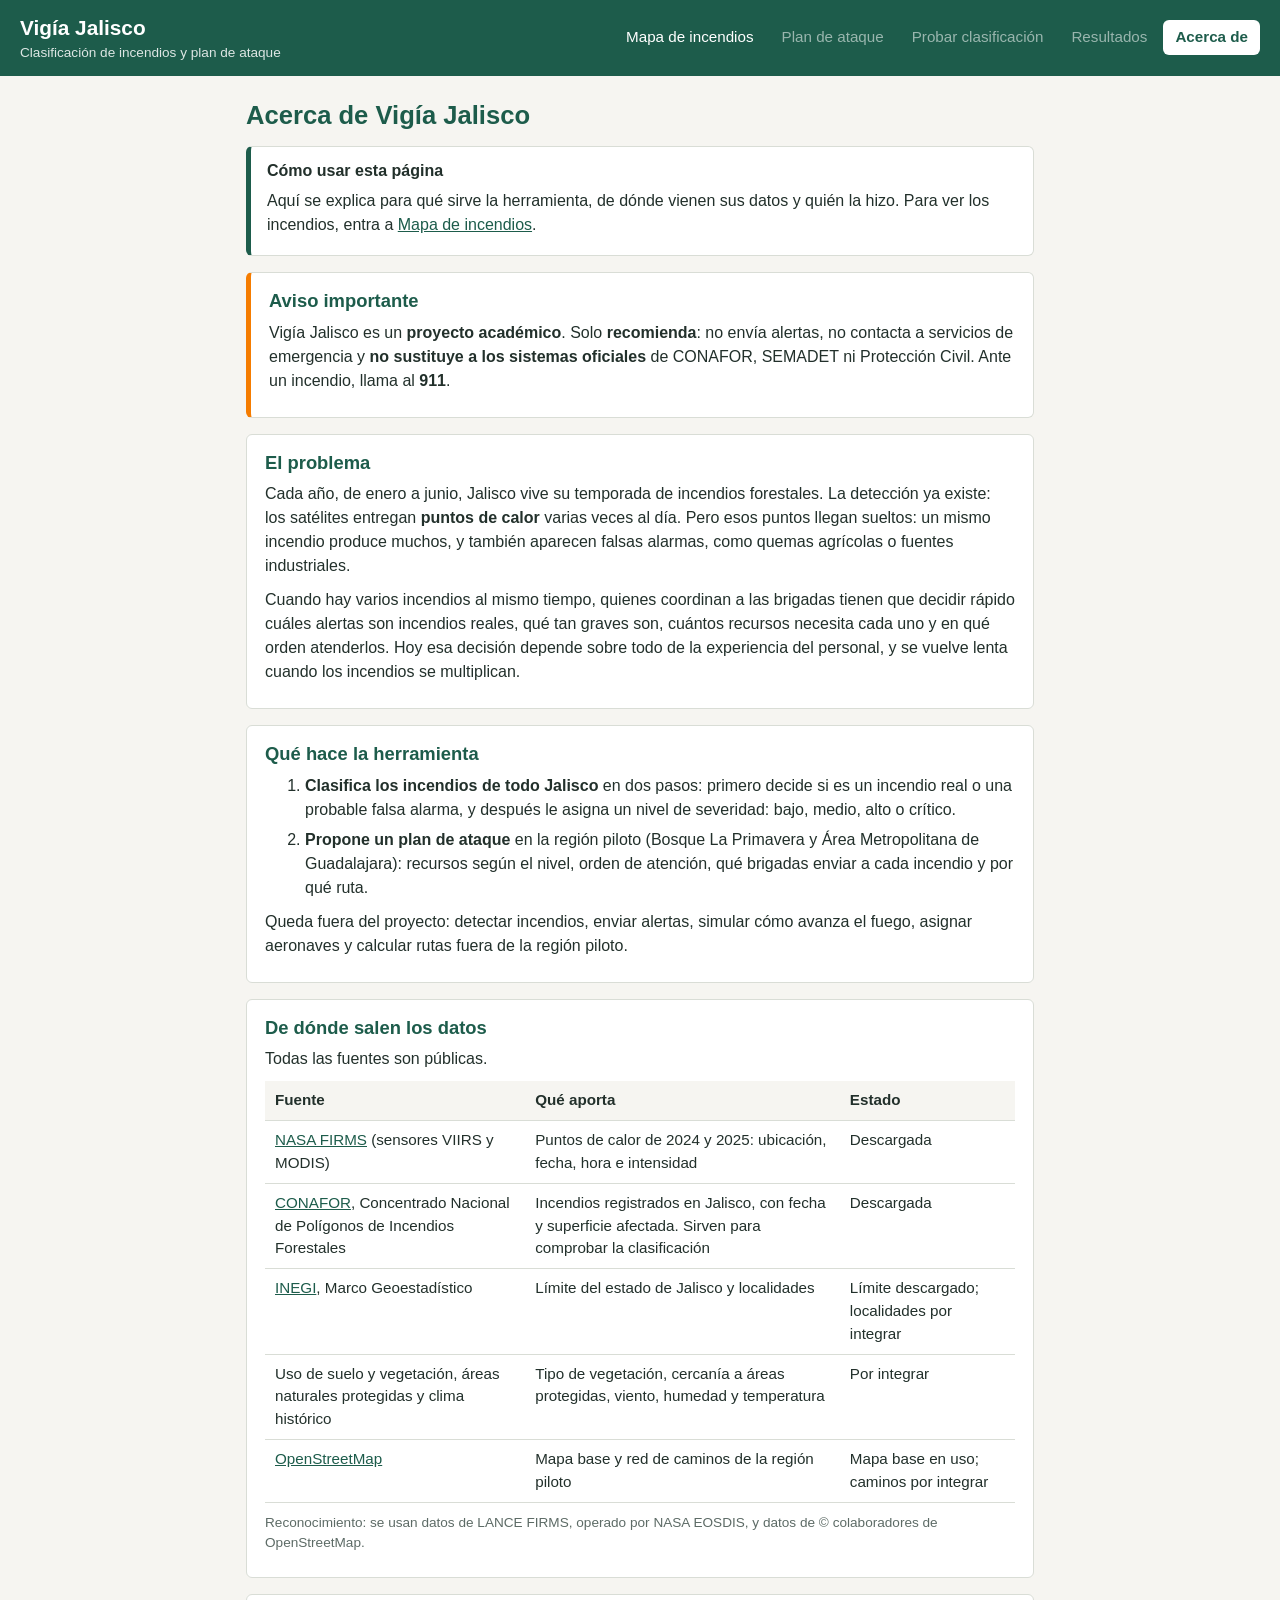
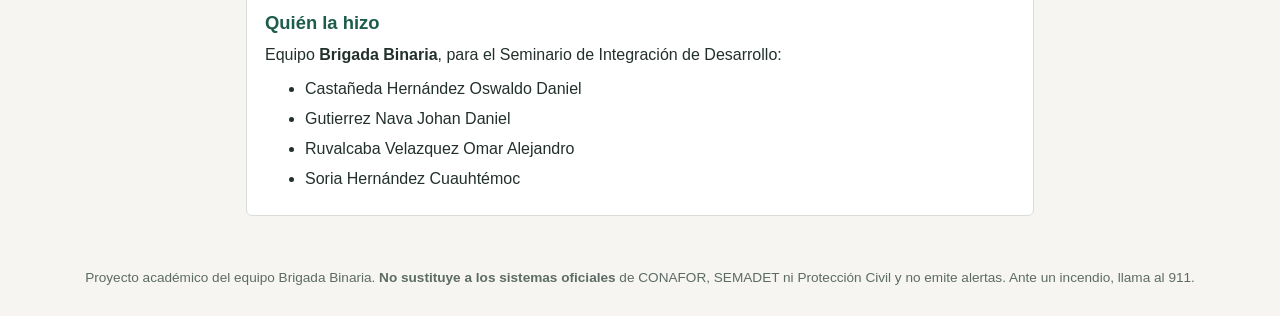
<file: web/acerca.html>
<!DOCTYPE html>
<!--
  web/acerca.html · Página "Acerca de" (versión 1)
  Qué hace:  explica el problema, qué hace la herramienta, de dónde salen los datos,
             quién la hizo y cómo se usó la inteligencia artificial.
  Qué usa:   css/estilos.css y js/comun.js (para dibujar el menú).
  Cómo se prueba: abrir este archivo en el navegador; debe verse el menú y el texto.
-->
<html lang="es">
<head>
  <meta charset="utf-8">
  <meta name="viewport" content="width=device-width, initial-scale=1">
  <title>Acerca de · Vigía Jalisco</title>
  <link rel="stylesheet" href="css/estilos.css">
</head>
<body>

  <header class="encabezado">
    <a class="marca" href="index.html">
      <span class="marca-nombre">Vigía Jalisco</span>
      <span class="marca-lema">Clasificación de incendios y plan de ataque</span>
    </a>
    <!-- El menú lo llena js/comun.js -->
    <nav class="menu" id="menu" aria-label="Páginas del sitio"></nav>
  </header>

  <main class="contenido contenido-texto">

    <h1>Acerca de Vigía Jalisco</h1>

    <section class="ayuda">
      <h2>Cómo usar esta página</h2>
      <p>
        Aquí se explica para qué sirve la herramienta, de dónde vienen sus datos y quién la hizo.
        Para ver los incendios, entra a <a href="index.html">Mapa de incendios</a>.
      </p>
    </section>

    <section class="tarjeta aviso-oficial">
      <h2>Aviso importante</h2>
      <p>
        Vigía Jalisco es un <strong>proyecto académico</strong>. Solo <strong>recomienda</strong>:
        no envía alertas, no contacta a servicios de emergencia y
        <strong>no sustituye a los sistemas oficiales</strong> de CONAFOR, SEMADET ni Protección Civil.
        Ante un incendio, llama al <strong>911</strong>.
      </p>
    </section>

    <section class="tarjeta">
      <h2>El problema</h2>
      <p>
        Cada año, de enero a junio, Jalisco vive su temporada de incendios forestales. La detección
        ya existe: los satélites entregan <strong>puntos de calor</strong> varias veces al día.
        Pero esos puntos llegan sueltos: un mismo incendio produce muchos, y también aparecen
        falsas alarmas, como quemas agrícolas o fuentes industriales.
      </p>
      <p>
        Cuando hay varios incendios al mismo tiempo, quienes coordinan a las brigadas tienen que decidir
        rápido cuáles alertas son incendios reales, qué tan graves son, cuántos recursos necesita
        cada uno y en qué orden atenderlos. Hoy esa decisión depende sobre todo de la experiencia
        del personal, y se vuelve lenta cuando los incendios se multiplican.
      </p>
    </section>

    <section class="tarjeta">
      <h2>Qué hace la herramienta</h2>
      <ol>
        <li>
          <strong>Clasifica los incendios de todo Jalisco</strong> en dos pasos: primero decide si
          es un incendio real o una probable falsa alarma, y después le asigna un nivel de
          severidad: bajo, medio, alto o crítico.
        </li>
        <li>
          <strong>Propone un plan de ataque</strong> en la región piloto (Bosque La Primavera y Área
          Metropolitana de Guadalajara): recursos según el nivel, orden de atención, qué brigadas
          enviar a cada incendio y por qué ruta.
        </li>
      </ol>
      <p>
        Queda fuera del proyecto: detectar incendios, enviar alertas, simular cómo avanza el fuego,
        asignar aeronaves y calcular rutas fuera de la región piloto.
      </p>
    </section>

    <section class="tarjeta">
      <h2>De dónde salen los datos</h2>
      <p>Todas las fuentes son públicas.</p>
      <div class="tabla-deslizable">
        <table class="tabla">
          <thead>
            <tr><th>Fuente</th><th>Qué aporta</th><th>Estado</th></tr>
          </thead>
          <tbody>
            <tr>
              <td><a href="https://firms.modaps.eosdis.nasa.gov/">NASA FIRMS</a> (sensores VIIRS y MODIS)</td>
              <td>Puntos de calor de 2024 y 2025: ubicación, fecha, hora e intensidad</td>
              <td>Descargada</td>
            </tr>
            <tr>
              <td><a href="https://idefor.cnf.gob.mx/">CONAFOR</a>, Concentrado Nacional de Polígonos de Incendios Forestales</td>
              <td>Incendios registrados en Jalisco, con fecha y superficie afectada. Sirven para comprobar la clasificación</td>
              <td>Descargada</td>
            </tr>
            <tr>
              <td><a href="https://www.inegi.org.mx/">INEGI</a>, Marco Geoestadístico</td>
              <td>Límite del estado de Jalisco y localidades</td>
              <td>Límite descargado; localidades por integrar</td>
            </tr>
            <tr>
              <td>Uso de suelo y vegetación, áreas naturales protegidas y clima histórico</td>
              <td>Tipo de vegetación, cercanía a áreas protegidas, viento, humedad y temperatura</td>
              <td>Por integrar</td>
            </tr>
            <tr>
              <td><a href="https://www.openstreetmap.org/copyright">OpenStreetMap</a></td>
              <td>Mapa base y red de caminos de la región piloto</td>
              <td>Mapa base en uso; caminos por integrar</td>
            </tr>
          </tbody>
        </table>
      </div>
      <p class="nota">
        Reconocimiento: se usan datos de LANCE FIRMS, operado por NASA EOSDIS, y datos de
        © colaboradores de OpenStreetMap.
      </p>
    </section>

    <section class="tarjeta">
      <h2>Quién la hizo</h2>
      <p>
        Equipo <strong>Brigada Binaria</strong>, para el Seminario de Integración de Desarrollo:
      </p>
      <ul>
        <li>Castañeda Hernández Oswaldo Daniel</li>
        <li>Gutierrez Nava Johan Daniel</li>
        <li>Ruvalcaba Velazquez Omar Alejandro</li>
        <li>Soria Hernández Cuauhtémoc</li>
      </ul>
    </section>

  </main>

  <footer class="pie">
    Proyecto académico del equipo Brigada Binaria. <strong>No sustituye a los sistemas oficiales</strong>
    de CONAFOR, SEMADET ni Protección Civil y no emite alertas. Ante un incendio, llama al 911.
  </footer>

  <script src="js/comun.js"></script>
  <script>
    // Lo único que hace esta página con código es dibujar el menú.
    dibujarMenu();
  </script>
</body>
</html>
</file>
<file: web/css/estilos.css>
/*
  estilos.css · Estilos compartidos por todas las páginas de Vigía Jalisco (versión 4)
  Qué hace: define colores, tipografía, el encabezado con el menú, el recuadro de ayuda,
            las tarjetas de texto, las tablas, los avisos, el mapa, la leyenda y el pie de página.
  Lo usan:  todas las páginas de web/ con <link rel="stylesheet" href="css/estilos.css">
  Cómo se prueba: abrir web/index.html en computadora y en celular (o achicar la ventana).
*/

/* ---------- Colores del sitio (se definen una vez y se reutilizan) ---------- */
:root {
  --verde-oscuro: #1d5c4b;     /* encabezado y títulos */
  --fondo: #f6f5f1;            /* fondo de la página */
  --tarjeta: #ffffff;          /* fondo de los recuadros */
  --texto: #22302b;
  --texto-suave: #5d6b66;
  --borde: #d9ddd6;

  /* Un color por nivel de severidad: de verde (bajo) a rojo oscuro (crítico).
     El gris es para las probables falsas alarmas. */
  --nivel-bajo: #4caf50;
  --nivel-medio: #f2c200;
  --nivel-alto: #f57c00;
  --nivel-critico: #c62828;
  --nivel-falsa: #9e9e9e;
}

/* ---------- Base ---------- */
* {
  box-sizing: border-box;      /* el ancho de cada caja incluye su relleno y su borde */
}

body {
  margin: 0;
  font-family: "Segoe UI", Roboto, Arial, sans-serif;
  font-size: 16px;
  line-height: 1.5;
  color: var(--texto);
  background: var(--fondo);
}

h1 {
  margin: 0 0 12px;
  font-size: 1.6rem;
  color: var(--verde-oscuro);
}

h2 {
  margin: 0 0 6px;
  font-size: 1rem;
}

/* ---------- Encabezado y menú ---------- */
.encabezado {
  display: flex;
  flex-wrap: wrap;             /* en pantallas angostas el menú baja a otra línea */
  align-items: center;
  justify-content: space-between;
  gap: 8px 24px;
  padding: 12px 20px;
  background: var(--verde-oscuro);
  color: #ffffff;
}

.marca {
  color: #ffffff;
  text-decoration: none;
}

.marca-nombre {
  display: block;
  font-size: 1.3rem;
  font-weight: 700;
}

.marca-lema {
  display: block;
  font-size: 0.85rem;
  opacity: 0.85;
}

.menu {
  display: flex;
  flex-wrap: wrap;
  gap: 4px;
}

.menu a,
.menu span {
  padding: 6px 12px;
  border-radius: 6px;
  font-size: 0.95rem;
}

.menu a {
  color: #ffffff;
  text-decoration: none;
}

.menu a:hover {
  background: rgba(255, 255, 255, 0.15);
}

/* Página en la que estamos */
.menu .menu-actual {
  background: #ffffff;
  color: var(--verde-oscuro);
  font-weight: 600;
}

/* Páginas que todavía no existen: se ven apagadas y no se pueden abrir */
.menu-pendiente {
  color: rgba(255, 255, 255, 0.55);
  cursor: not-allowed;
}

/* ---------- Contenido ---------- */
.contenido {
  max-width: 1100px;
  margin: 0 auto;
  padding: 20px 16px;
}

/* Recuadro "Cómo usar esta página" */
.ayuda {
  margin-bottom: 16px;
  padding: 12px 16px;
  background: var(--tarjeta);
  border: 1px solid var(--borde);
  border-left: 5px solid var(--verde-oscuro);
  border-radius: 6px;
}

.ayuda p {
  margin: 0 0 6px;
}

.aviso-construccion {
  color: var(--texto-suave);
  font-style: italic;
}

/* ---------- Páginas de texto (por ejemplo "Acerca de") ---------- */

/* Columna más angosta para que el texto se lea cómodo */
.contenido-texto {
  max-width: 820px;
}

a {
  color: var(--verde-oscuro);
}

/* Recuadro blanco para cada sección de texto */
.tarjeta {
  margin-bottom: 16px;
  padding: 14px 18px;
  background: var(--tarjeta);
  border: 1px solid var(--borde);
  border-radius: 6px;
}

.tarjeta h2 {
  font-size: 1.15rem;
  color: var(--verde-oscuro);
}

.tarjeta p,
.tarjeta ul,
.tarjeta ol {
  margin: 0 0 10px;
}

.tarjeta li {
  margin-bottom: 6px;
}

/* El aviso de que no sustituye a los sistemas oficiales resalta con borde naranja */
.aviso-oficial {
  border-left: 5px solid var(--nivel-alto);
}

.nota {
  font-size: 0.85rem;
  color: var(--texto-suave);
}

/* Mensaje que se muestra cuando algo falla (por ejemplo, si no cargan los datos) */
.aviso {
  padding: 10px 14px;
  background: #fff4e0;
  border: 1px solid var(--nivel-alto);
  border-radius: 6px;
}

/* ---------- Tablas ---------- */

/* En el celular la tabla se desliza de lado en vez de salirse de la pantalla */
.tabla-deslizable {
  overflow-x: auto;
  margin-bottom: 10px;
}

.tabla {
  width: 100%;
  border-collapse: collapse;
  font-size: 0.95rem;
}

.tabla th,
.tabla td {
  padding: 8px 10px;
  border-bottom: 1px solid var(--borde);
  text-align: left;
  vertical-align: top;
}

.tabla th {
  background: var(--fondo);
}

/* ---------- Mapa ---------- */
.mapa {
  height: 62vh;                /* 62 % del alto de la pantalla */
  min-height: 340px;
  border: 1px solid var(--borde);
  border-radius: 6px;
  background: #e8ebe6;         /* se ve mientras cargan las imágenes del mapa */
}

/* ---------- Controles (año, día y botones) ---------- */
.controles {
  display: flex;
  flex-wrap: wrap;             /* en el celular los controles bajan a otra línea */
  align-items: center;
  gap: 8px 14px;
  margin-bottom: 10px;
}

.controles label {
  display: flex;
  align-items: center;
  gap: 6px;
  font-weight: 600;
}

.controles select,
.controles input,
.controles button {
  padding: 6px 10px;
  font: inherit;               /* misma letra que el resto de la página */
  border: 1px solid var(--borde);
  border-radius: 6px;
  background: var(--tarjeta);
  color: var(--texto);
}

.controles button {
  cursor: pointer;
}

.controles button:hover {
  background: var(--verde-oscuro);
  color: #ffffff;
}

/* Renglón que dice cuántos incendios se muestran (o avisa si algo falló) */
#estado-datos {
  margin: 0 0 12px;
}

/* Ficha que aparece al hacer clic en un incendio */
.ficha {
  font-size: 0.9rem;
  line-height: 1.4;
}

.ficha ul {
  margin: 6px 0 0;
  padding-left: 18px;
}

/* ---------- Leyenda de niveles ---------- */
.leyenda {
  display: flex;
  flex-wrap: wrap;
  align-items: center;
  gap: 6px 18px;
  margin: 12px 0;
  font-size: 0.95rem;
}

/* Cuando la leyenda trae casillas, toda la etiqueta se puede tocar */
label.leyenda-item {
  cursor: pointer;
}

.leyenda-titulo {
  font-weight: 600;
}

.leyenda-item {
  display: flex;
  align-items: center;
  gap: 6px;
}

/* Circulito de color */
.punto {
  display: inline-block;
  width: 14px;
  height: 14px;
  border-radius: 50%;
  border: 1px solid rgba(0, 0, 0, 0.25);
}

.nivel-bajo { background: var(--nivel-bajo); }
.nivel-medio { background: var(--nivel-medio); }
.nivel-alto { background: var(--nivel-alto); }
.nivel-critico { background: var(--nivel-critico); }
.nivel-falsa { background: var(--nivel-falsa); }

/* ---------- Pie de página ---------- */
.pie {
  padding: 16px 20px 28px;
  text-align: center;
  font-size: 0.85rem;
  color: var(--texto-suave);
}

/* ---------- Celular (pantallas de menos de 600 px de ancho) ---------- */
@media (max-width: 600px) {
  h1 {
    font-size: 1.3rem;
  }

  .encabezado {
    padding: 10px 12px;
  }

  .menu a,
  .menu span {
    padding: 5px 8px;
    font-size: 0.85rem;
  }

  .mapa {
    height: 55vh;
  }
}
</file>
